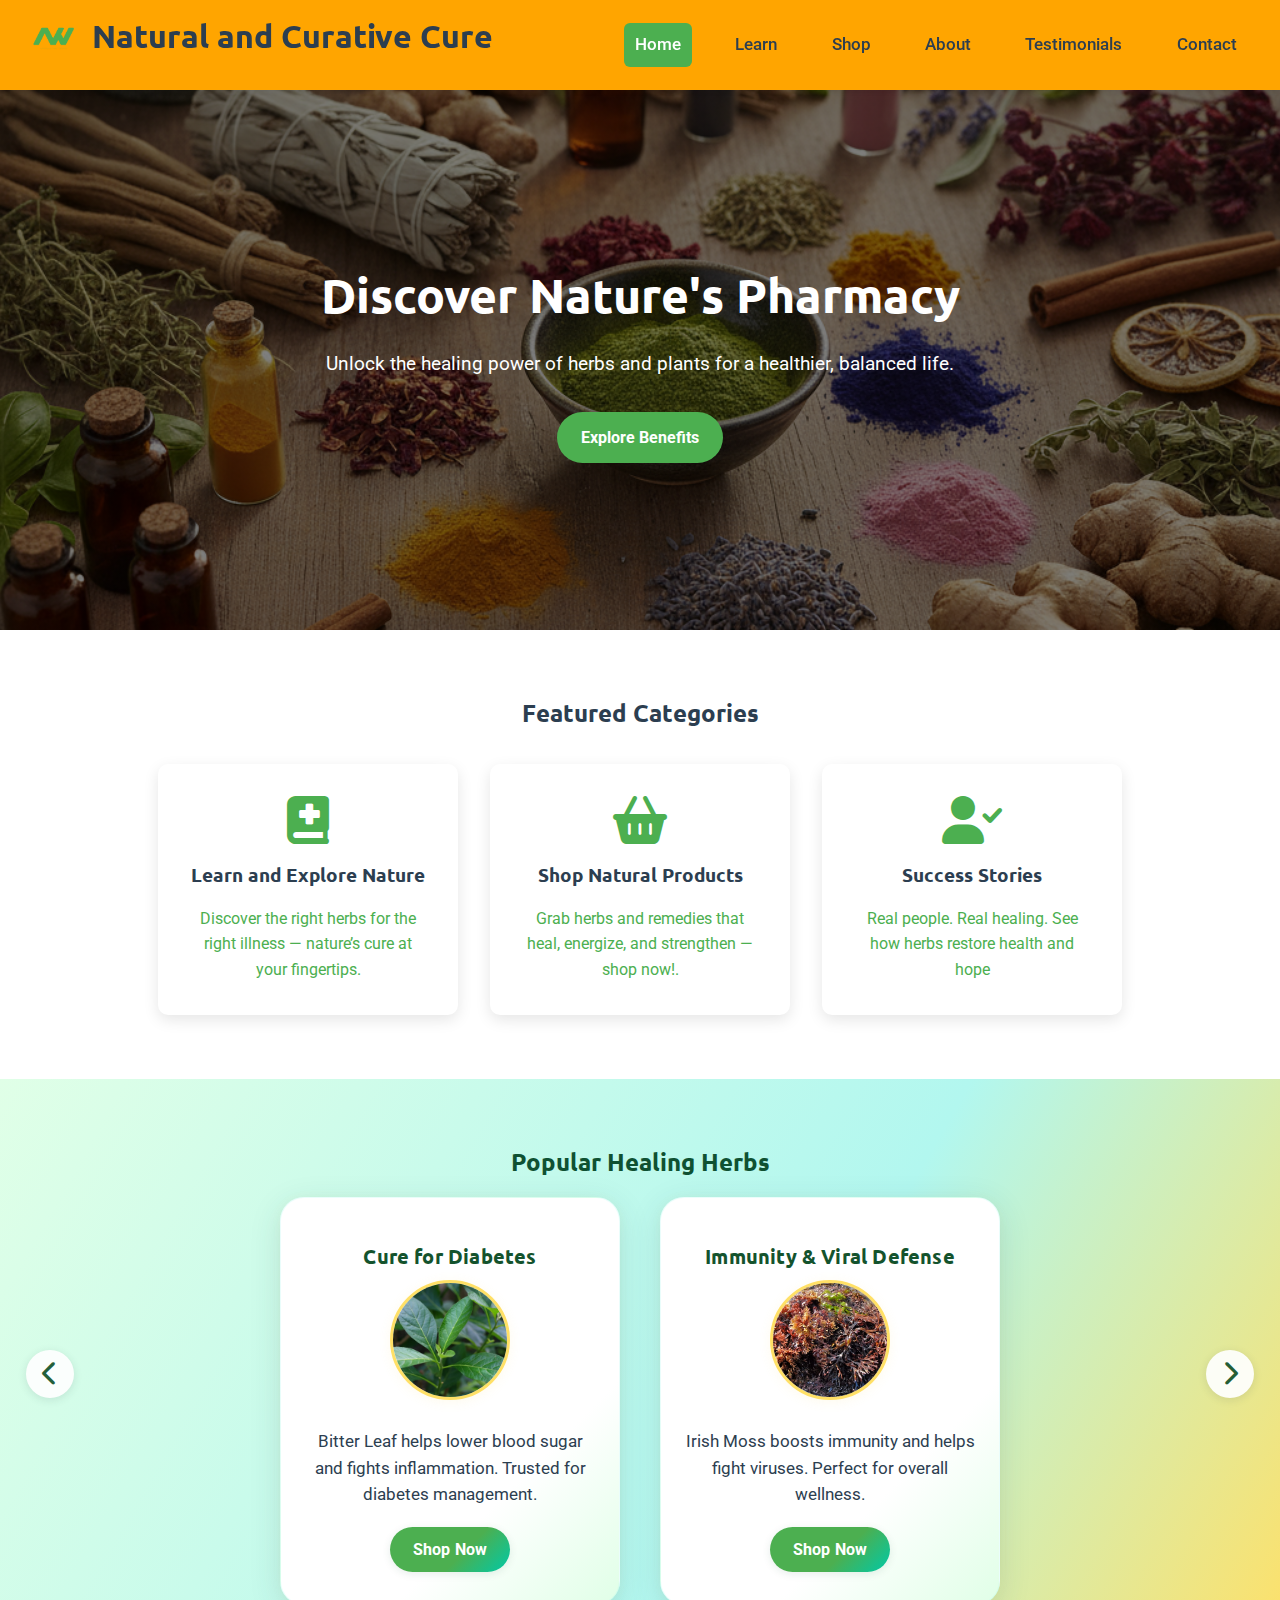
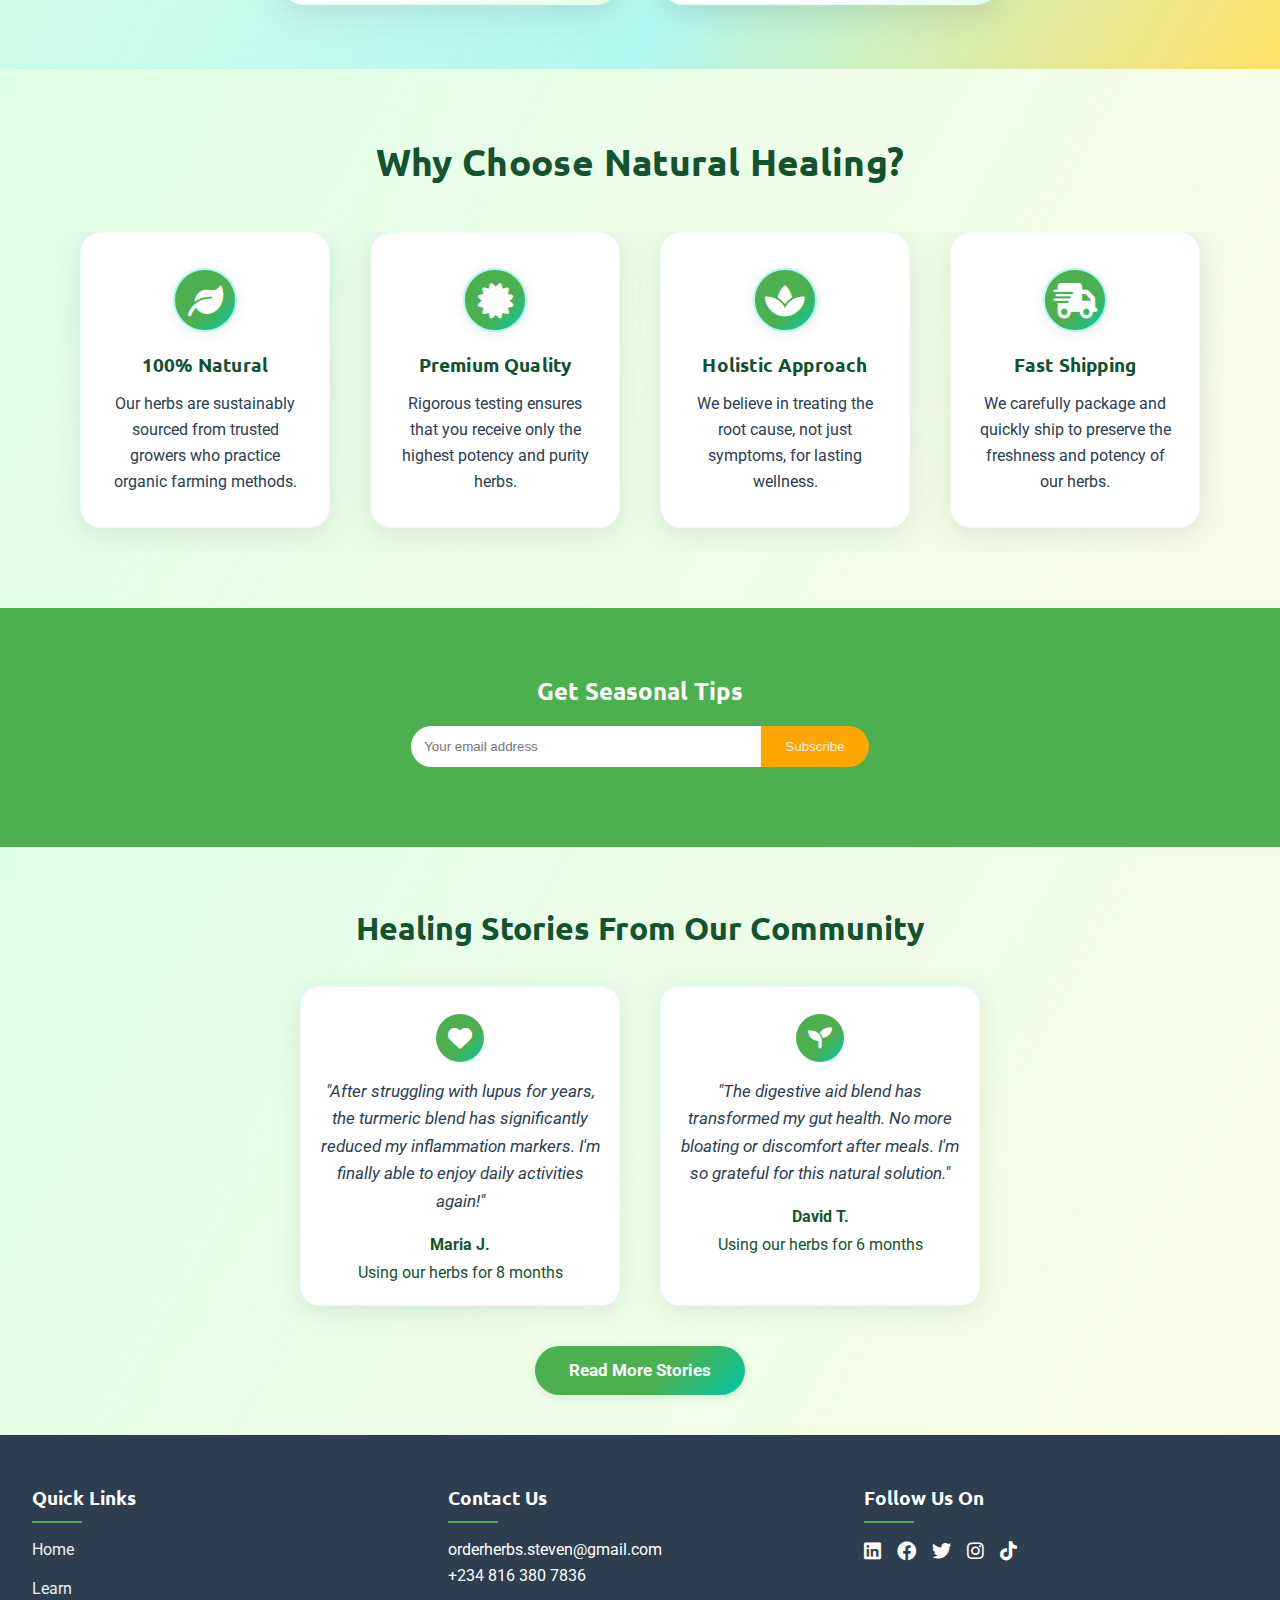
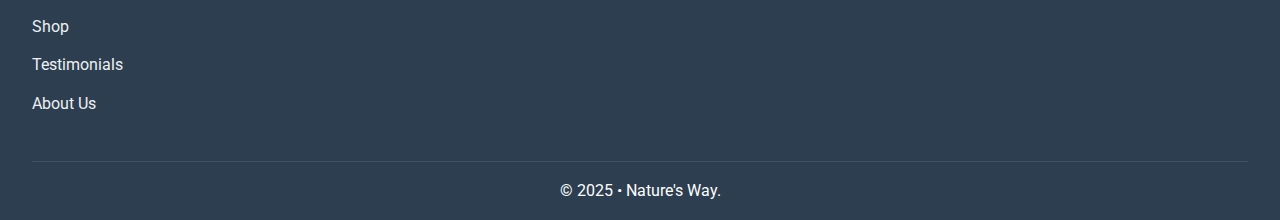
<file: index.html>
<!DOCTYPE html>
<html lang="en-NG">
<head>
    <meta charset="UTF-8">
    <meta name="viewport" content="width=device-width, initial-scale=1.0">
    <title>Nature's Way - Discover Natural Health</title>
    <meta name="description" content="Learn about the health benefits of natural fruits and vegetables">
    <link rel="stylesheet" href="https://cdnjs.cloudflare.com/ajax/libs/font-awesome/6.0.0/css/all.min.css">
    <link href="https://fonts.googleapis.com/css2?family=Roboto&family=Ubuntu&display=swap" rel="stylesheet">
    <link rel="stylesheet" href="styles/styles.css">
    <script src="scripts/main.js"></script>
    <script src="scripts/herbSlider.js"></script>
</head>
<body>
    <header>
        <div class="logo-container">
            <a href="index.html"><img src="images/webprojectlogo.png" alt="Nature's Way Logo" class="logo" loading="lazy"></a>
            <a href="index.html"><h1>Natural and Curative Cure</h1></a>
        </div>
        <nav>
            <button class="hamburger" aria-label="Open navigation" aria-expanded="false" aria-controls="navMenu">
                <span class="hamburger-bar"></span>
                <span class="hamburger-bar"></span>
                <span class="hamburger-bar"></span>
            </button>
            <ul class="nav-links" id="navMenu">
                <li><a href="index.html" class="active">Home</a></li>
                <li><a href="learn.html">Learn</a></li>
                <li><a href="shop.html">Shop</a></li>
                <li><a href="about.html">About</a></li>
                <li><a href="testimonial.html">Testimonials</a></li>
                <li><a href="contact.html">Contact</a></li>
            </ul>
        </nav>
    </header>

    <main>
        <section class="hero">
            <div class="hero-content">
                <h2 style="color: white;">Discover Nature's Pharmacy</h2>
                <p>Unlock the healing power of herbs and plants for a healthier, balanced life.</p>
                <a href="#featured" class="cta-button">Explore Benefits</a>
            </div>
        </section>

        <section id="featured" class="featured-section">
            <h2>Featured Categories</h2>
            <div class="category-cards">
                <a href="learn.html">
                    <div class="category-card">
                        <i class="fas fa-book-medical"></i>
                        <h3>Learn and Explore Nature</h3>
                         <p>Discover the right herbs for the right illness — nature’s cure at your fingertips.</p>
                    </div>
                </a>
                <a href="shop.html">
                    <div class="category-card">
                        <i class="fas fa-shopping-basket"></i> <!--fas fa-heartbeat-->
                        <h3>Shop Natural Products</h3>
                        <p>Grab herbs and remedies that heal, energize, and strengthen — shop now!.</p>
                    </div>
                </a>
               <a href="testimonial.html">
                    <div class="category-card">
                        <i class="fas fa-user-check"></i>
                        <h3>Success Stories</h3>
                        <p>Real people. Real healing. See how herbs restore health and hope</p>
                    </div>
               </a>
            </div>
        </section>
        <section class="herb-slider-section">
            <h2 style="color: #0f5132;">Popular Healing Herbs</h2>
            <button class="slider-btn prev-btn" id="prevHerb"><i class="fas fa-chevron-left"></i></button>
            <div class="herb-slider" id="herb-slider"></div>
            <button class="slider-btn next-btn" id="nextHerb"><i class="fas fa-chevron-right"></i></button>
        </section>

        <section class="why-choose-section">
            <h2>Why Choose Natural Healing?</h2>
            <div class="why-choose-cards">
                <div class="why-card">
                    <div class="why-icon"><i class="fas fa-leaf"></i></div>
                    <h3>100% Natural</h3>
                    <p>Our herbs are sustainably sourced from trusted growers who practice organic farming methods.</p>
                </div>
                <div class="why-card">
                    <div class="why-icon"><i class="fas fa-certificate"></i></div>
                    <h3>Premium Quality</h3>
                    <p>Rigorous testing ensures that you receive only the highest potency and purity herbs.</p>
                </div>
                <div class="why-card">
                    <div class="why-icon"><i class="fas fa-spa"></i></div>
                    <h3>Holistic Approach</h3>
                    <p>We believe in treating the root cause, not just symptoms, for lasting wellness.</p>
                </div>
                <div class="why-card">
                    <div class="why-icon"><i class="fas fa-shipping-fast"></i></div>
                    <h3>Fast Shipping</h3>
                    <p>We carefully package and quickly ship to preserve the freshness and potency of our herbs.</p>
                </div>
            </div>
        </section>
        <section class="newsletter">
            <h2 style="color: white;">Get Seasonal Tips</h2>
            <form id="newsletter-form" action="">
                <input type="email" placeholder="Your email address" required>
                <button type="submit">Subscribe</button>
            </form>
            <p id="subscription-message"></p>
        </section>
        <section class="testimonial-sneak">
            <h2>Healing Stories From Our Community</h2>
            <div class="testimonial-sneak-cards">
                <div class="testimonial-sneak-card">
                    <div class="testimonial-sneak-icon"><i class="fas fa-heart"></i></div>
                    <p class="testimonial-sneak-text">
                        "After struggling with lupus for years, the turmeric blend has significantly reduced my inflammation markers. I'm finally able to enjoy daily activities again!"
                    </p>
                    <div class="testimonial-sneak-meta">
                        <span class="testimonial-sneak-name">Maria J.</span>
                        <span class="testimonial-sneak-duration">Using our herbs for 8 months</span>
                    </div>
                </div>
                <div class="testimonial-sneak-card">
                    <div class="testimonial-sneak-icon"><i class="fas fa-seedling"></i></div>
                    <p class="testimonial-sneak-text">
                        "The digestive aid blend has transformed my gut health. No more bloating or discomfort after meals. I'm so grateful for this natural solution."
                    </p>
                    <div class="testimonial-sneak-meta">
                        <span class="testimonial-sneak-name">David T.</span>
                        <span class="testimonial-sneak-duration">Using our herbs for 6 months</span>
                    </div>
                </div>
            </div>
            <a href="testimonial.html" class="read-more-stories-btn">Read More Stories</a>
        </section>
    </main>
    
    
    <footer>
        <div class="footer-content">
            <div class="footer-section">
                <h3>Quick Links</h3>
                <ul>
                    <li><a href="index.html">Home</a></li>
                    <li><a href="learn.html">Learn</a></li>
                    <li><a href="shop.html">Shop</a></li>
                    <li><a href="testimonial.html">Testimonials</a></li>
                    <li><a href="about.html">About Us</a></li>
                </ul>
            </div>
            <div class="footer-section">
                <h3>Contact Us</h3>
                <p>orderherbs.steven@gmail.com</p>
                <p>+234 816 380 7836</p>
            </div>
            <div class="footer-section">
                <h3>Follow Us On</h3>
                <div class="social-icons">
                    <a target="_blank" href=""><i class="fab fa-linkedin"></i></a>
                    <a target="_blank" href="https://www.facebook.com/share/1FP3vS1ehM/?mibextid=wwXIfr"><i class="fab fa-facebook"></i></a>
                    <a target="_blank" href="#"><i class="fab fa-twitter"></i></a>
                    <a target="_blank" href="#"><i class="fab fa-instagram"></i></a>
                    <a target="_blank" href="https://www.tiktok.com/@steven2002home?_t=ZS-8yim5cOU2So&_r=1"><i class="fab fa-tiktok"></i></a>
                </div>
            </div>
        </div>
        <div class="footer-bottom">
            <p>&copy; 2025 • Nature's Way.</p>
        </div>
    </footer>
</body>
</html>
</file>
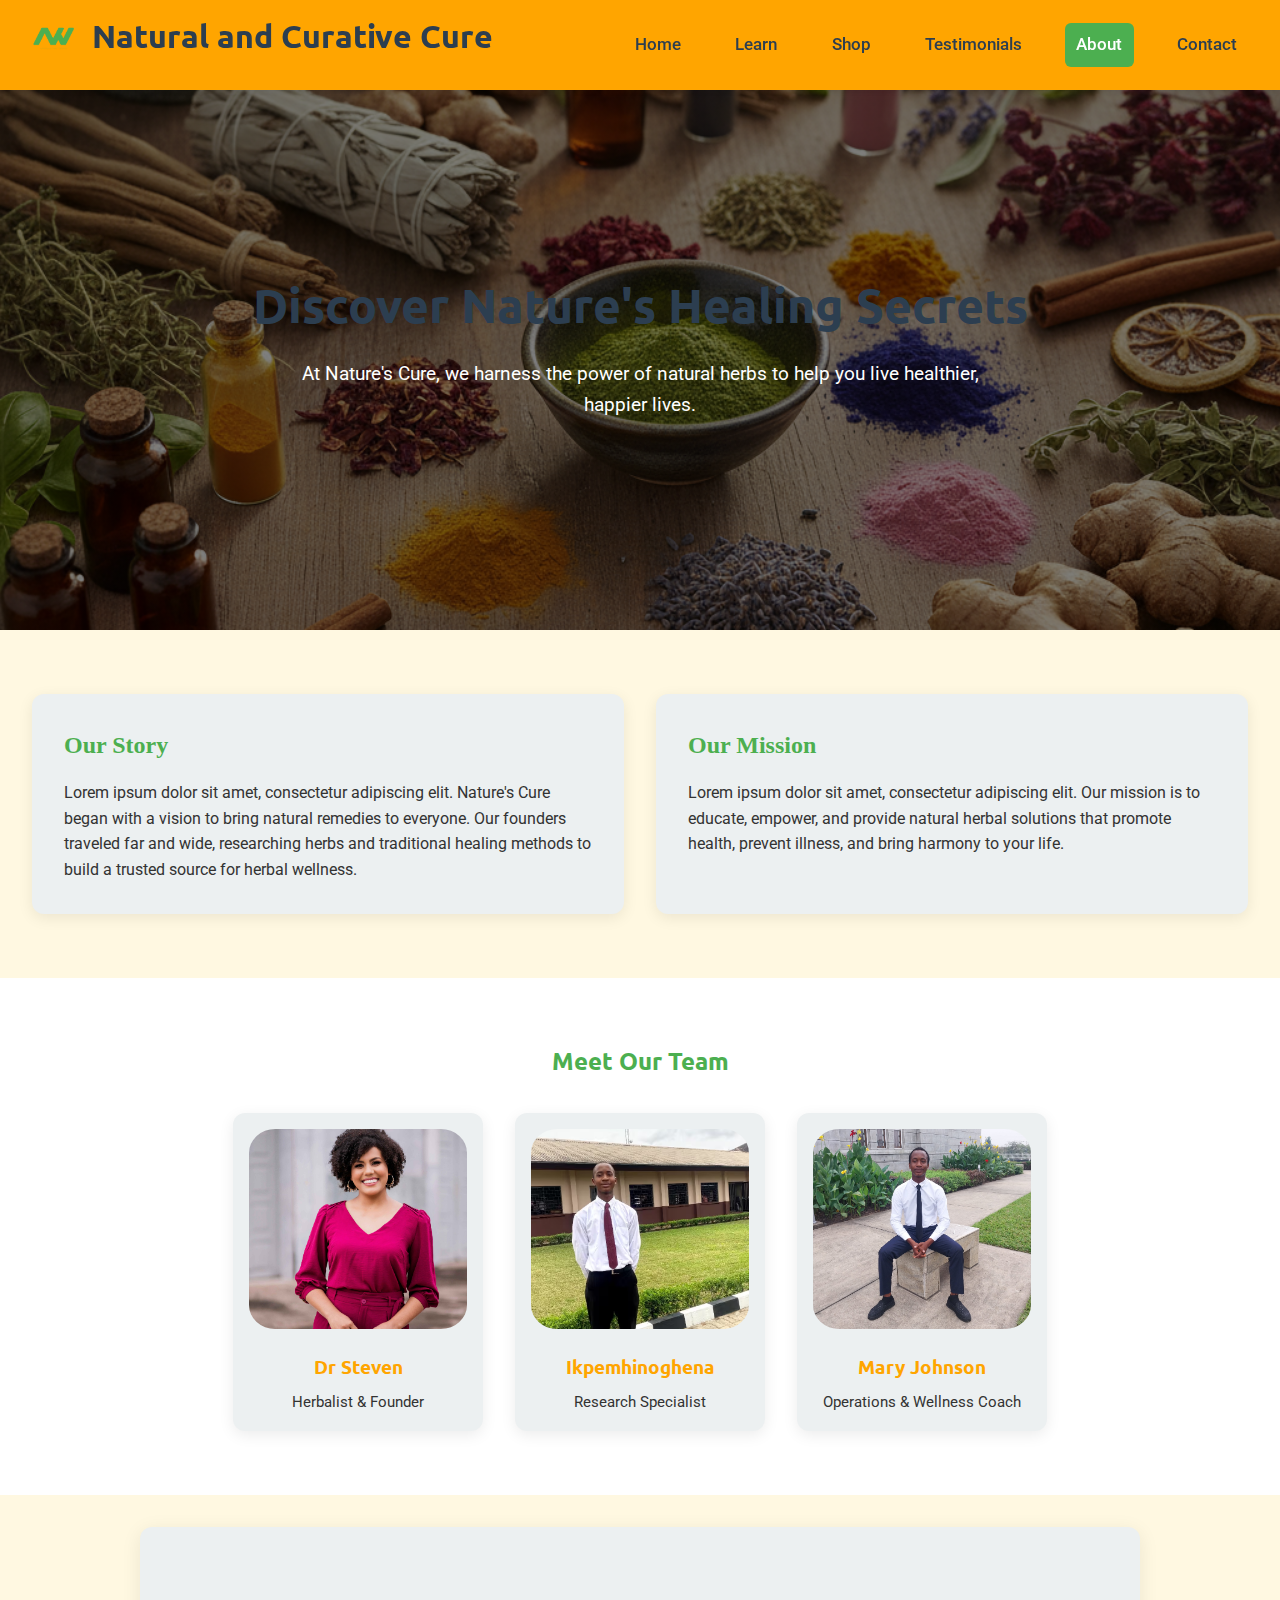
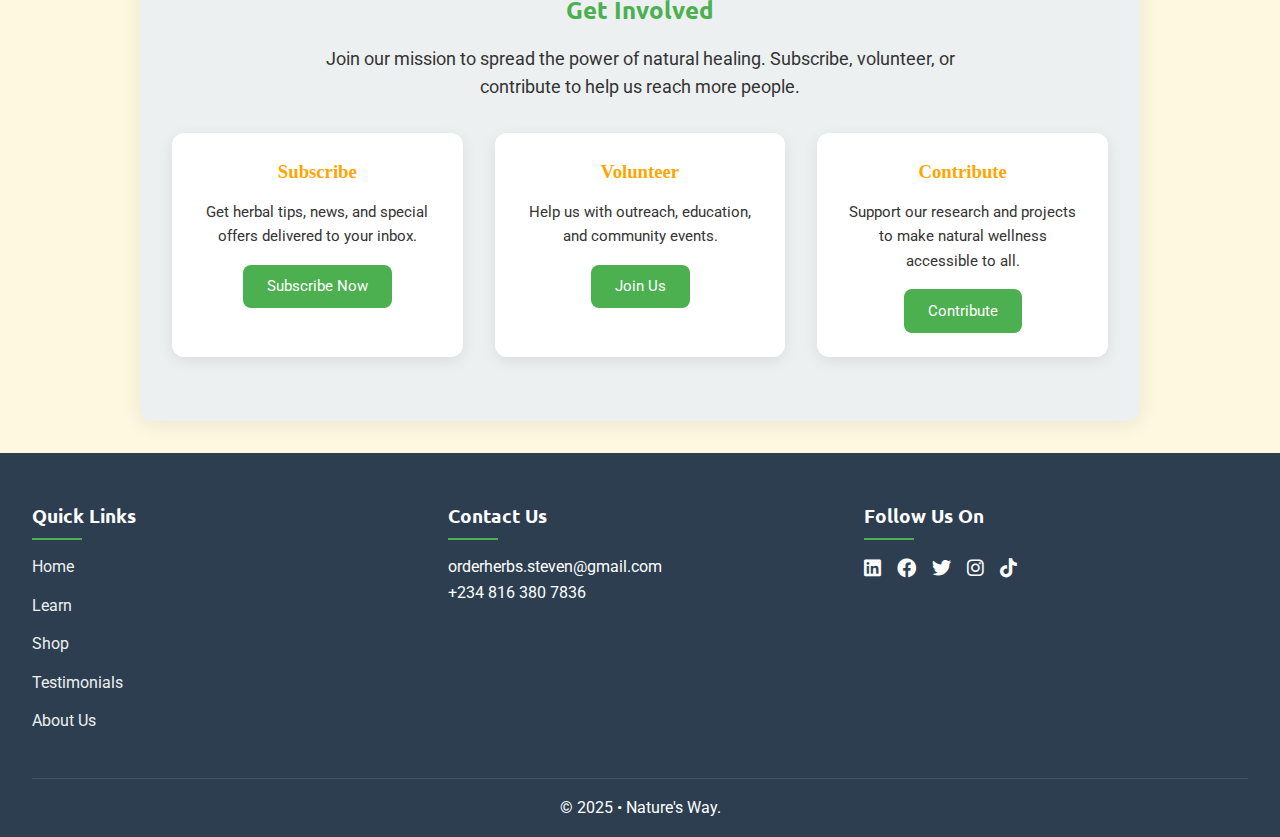
<file: about.html>
<!DOCTYPE html>
<html lang="en-NG">
<head>
    <meta charset="UTF-8">
    <meta name="viewport" content="width=device-width, initial-scale=1.0">
    <title>Nature's Way - Discover Natural Health</title>
    <meta name="description" content="Learn about the health benefits of natural fruits and vegetables">
    <link rel="stylesheet" href="https://cdnjs.cloudflare.com/ajax/libs/font-awesome/6.0.0/css/all.min.css">
    <link href="https://fonts.googleapis.com/css2?family=Roboto&family=Ubuntu&display=swap" rel="stylesheet">
    <link rel="stylesheet" href="styles/styles.css">
    <script src="scripts/main.js"></script>
</head>
<body style="background-color: #FFF8E1;">
    <header>
        <div class="logo-container">
            <a href="index.html"><img src="images/webprojectlogo.png" alt="Nature's Way Logo" class="logo" loading="lazy"></a>
            <a href="index.html"><h1>Natural and Curative Cure</h1></a>
        </div>
        <nav>
            <button class="hamburger" aria-label="Menu">
                <i class="fas fa-bars"></i>
            </button>
            <ul class="nav-links">
                <li><a href="index.html">Home</a></li>
                <li><a href="learn.html">Learn</a></li>
                <li><a href="shop.html">Shop</a></li>
                <li><a href="testimonial.html">Testimonials</a></li>
                <li><a href="about.html"  class="active">About</a></li>
                <li><a href="contact.html">Contact</a></li>

            </ul>
        </nav>
    </header>

    <main>
        <section class="hero">
            <div class="hero-content">
            <h2>Discover Nature's Healing Secrets</h2>
            <p>At Nature's Cure, we harness the power of natural herbs to help you live healthier, happier lives.</p>
            </div>
        </section>

        <!-- Our Story & Mission -->
        <section class="about-grid">
            <div class="story">
            <h2>Our Story</h2>
            <p>Lorem ipsum dolor sit amet, consectetur adipiscing elit. Nature's Cure began with a vision to bring natural remedies to everyone. Our founders traveled far and wide, researching herbs and traditional healing methods to build a trusted source for herbal wellness.</p>
            </div>
            <div class="mission">
            <h2>Our Mission</h2>
            <p>Lorem ipsum dolor sit amet, consectetur adipiscing elit. Our mission is to educate, empower, and provide natural herbal solutions that promote health, prevent illness, and bring harmony to your life.</p>
            </div>
        </section>

        <!-- Team Section -->
        <section class="team-section">
            <h2>Meet Our Team</h2>
            <div class="team-cards">
            <div class="team-card">
                <img src="images/team1-placeholder.jpg" alt="Team Member">
                <h3>Dr Steven</h3>
                <p>Herbalist & Founder</p>
            </div>
            <div class="team-card">
                <img src="images/team2-placeholder.avif" alt="Team Member">
                <h3>Ikpemhinoghena</h3>
                <p>Research Specialist</p>
            </div>
            <div class="team-card">
                <img src="images/team3-placeholder.jpg" alt="Team Member">
                <h3>Mary Johnson</h3>
                <p>Operations & Wellness Coach</p>
            </div>
            </div>
        </section>

        <!-- Get Involved / Call-to-Action -->
        <section class="get-involved">
            <h2>Get Involved</h2>
            <p>Join our mission to spread the power of natural healing. Subscribe, volunteer, or contribute to help us reach more people.</p>
            <div class="involve-options">
            <div class="involve-box">
                <h3>Subscribe</h3>
                <p>Get herbal tips, news, and special offers delivered to your inbox.</p>
                <button>Subscribe Now</button>
            </div>
            <div class="involve-box">
                <h3>Volunteer</h3>
                <p>Help us with outreach, education, and community events.</p>
                <button>Join Us</button>
            </div>
            <div class="involve-box">
                <h3>Contribute</h3>
                <p>Support our research and projects to make natural wellness accessible to all.</p>
                <button>Contribute</button>
            </div>
            </div>
        </section>


    </main>

    <footer>
        <div class="footer-content">
            <div class="footer-section">
                <h3>Quick Links</h3>
                <ul>
                    <li><a href="index.html">Home</a></li>
                    <li><a href="learn.html">Learn</a></li>
                    <li><a href="shop.html">Shop</a></li>
                    <li><a href="testimonial.html">Testimonials</a></li>
                    <li><a href="about.html">About Us</a></li>
                </ul>
            </div>
            <div class="footer-section">
                <h3>Contact Us</h3>
                <p>orderherbs.steven@gmail.com</p>
                <p>+234 816 380 7836</p>
            </div>
            <div class="footer-section">
                <h3>Follow Us On</h3>
                <div class="social-icons">
                    <a target="_blank" href=""><i class="fab fa-linkedin"></i></a>
                    <a target="_blank" href="https://www.facebook.com/share/1FP3vS1ehM/?mibextid=wwXIfr"><i class="fab fa-facebook"></i></a>
                    <a target="_blank" href="#"><i class="fab fa-twitter"></i></a>
                    <a target="_blank" href="#"><i class="fab fa-instagram"></i></a>
                    <a target="_blank" href="https://www.tiktok.com/@steven2002home?_t=ZS-8yim5cOU2So&_r=1"><i class="fab fa-tiktok"></i></a>
                </div>
            </div>
        </div>
        <div class="footer-bottom">
            <p>&copy; 2025 • Nature's Way.</p>
        </div>
    </footer>
</body>
</html>
</file>
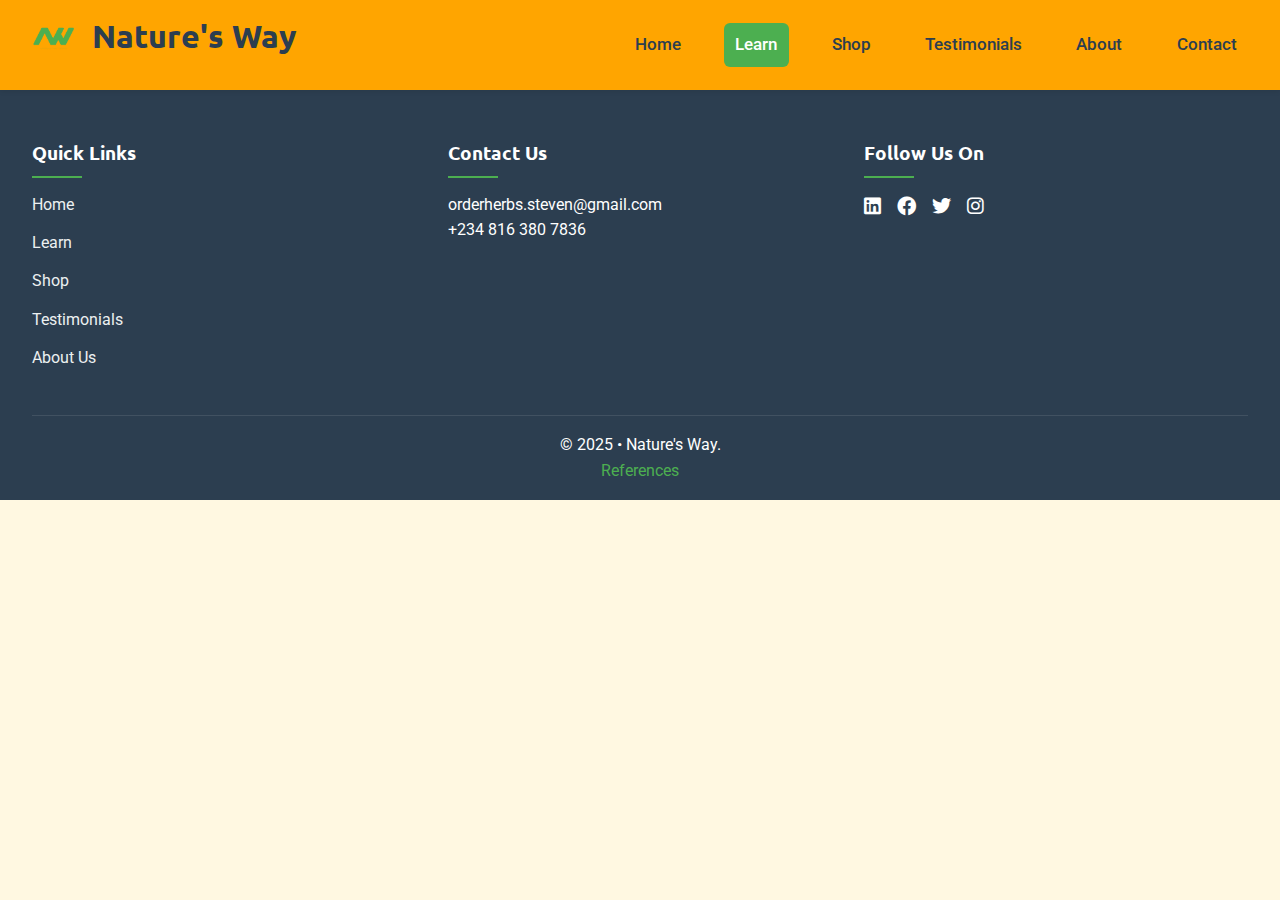
<file: testimonial.html>
<!DOCTYPE html>
<html lang="en-NG">
<head>
    <meta charset="UTF-8">
    <meta name="viewport" content="width=device-width, initial-scale=1.0">
    <title>Nature's Way - Discover Natural Health</title>
    <meta name="description" content="Learn about the health benefits of natural fruits and vegetables">
    <link rel="stylesheet" href="https://cdnjs.cloudflare.com/ajax/libs/font-awesome/6.0.0/css/all.min.css">
    <link href="https://fonts.googleapis.com/css2?family=Roboto&family=Ubuntu&display=swap" rel="stylesheet">
    <link rel="stylesheet" href="styles/styles.css">
    <script src="scripts/learn.js"></script>
</head>
<body style="background-color: #FFF8E1;">
    <header>
        <div class="logo-container">
            <a href="index.html"><img src="images/webprojectlogo.png" alt="Nature's Way Logo" class="logo" loading="lazy"></a>
            <a href="index.html"><h1>Nature's Way</h1></a>
        </div>
        <nav>
            <button class="hamburger" aria-label="Menu">
                <i class="fas fa-bars"></i>
            </button>
            <ul class="nav-links">
                <li><a href="index.html">Home</a></li>
                <li><a href="learn.html" class="active">Learn</a></li>
                <li><a href="shop.html">Shop</a></li>
                <li><a href="testimonial.html">Testimonials</a></li>
                <li><a href="about.html">About</a></li>
                <li><a href="contact.html">Contact</a></li>

            </ul>
        </nav>
    </header>

    <main>

    </main>

    <footer>
        <div class="footer-content">
            <div class="footer-section">
                <h3>Quick Links</h3>
                <ul>
                    <li><a href="index.html">Home</a></li>
                    <li><a href="learn.html">Learn</a></li>
                    <li><a href="shop.html">Shop</a></li>
                    <li><a href="testimonial.html">Testimonials</a></li>
                    <li><a href="about.html">About Us</a></li>
                </ul>
            </div>
            <div class="footer-section">
                <h3>Contact Us</h3>
                <p>orderherbs.steven@gmail.com</p>
                <p>+234 816 380 7836</p>
            </div>
            <div class="footer-section">
                <h3>Follow Us On</h3>
                <div class="social-icons">
                    <a href=""><i class="fab fa-linkedin"></i></a>
                    <a href="#"><i class="fab fa-facebook"></i></a>
                    <a href="#"><i class="fab fa-twitter"></i></a>
                    <a href="#"><i class="fab fa-instagram"></i></a>
                </div>
            </div>
        </div>
        <div class="footer-bottom">
            <p>&copy; 2025 • Nature's Way.</p>
            <p><a href="refrences.html">References</a></p>
        </div>
    </footer>
</body>
</html>
</file>
<file: styles/styles.css>
:root {
    --primary-color: #4CAF50;
    --secondary-color: #FFA500;
    --accent-color: #FF6B6B;
    --dark-color: #2C3E50;
    --light-color: #ECF0F1;
    --text-color: #333;
    --text-light: #777;
    --white: #fff;
    --font-head: "Ubuntu", "sans-serif";
    --font-body: 'Roboto', 'sans-serif';
    --font-kidif: 'Cormorant Garamond', serif;
}
    


* {
    margin: 0;
    padding: 0;
    box-sizing: border-box;
}

body {
    font-family: 'Roboto', sans-serif;
    line-height: 1.6;
    color: var(--text-color);
    /* background-color: #f9f9f9; */
}

/* learn */

/* Intro Section */
.learn-intro {
  text-align: center;
  padding: 50px 20px;
  background-color: var(--color-background);
}

.learn-intro h1 {
  font-family: var(--font-head);
  color: var(--color-primary);
  font-size: 2.5rem;
  margin-bottom: 15px;
}

.learn-intro p {
  font-family: var(--font-body);
  font-size: 1.1rem;
  max-width: 700px;
  margin: auto;
  color: var(--color-text);
}

/* Herbs Section */
.herbs-section {
  display: flex;
  flex-direction: column;
  gap: 30px;
  max-width: 1200px;
  margin: 40px auto;
  padding: 0 20px;
}

/* Herb Card */
.herb-card {
  display: flex;
  background: #fff;
  border-radius: 12px;
  overflow: hidden;
  box-shadow: 0 6px 25px rgba(0,0,0,0.08);
  transition: all 0.3s ease;
}

.herb-card:hover {
  transform: translateY(-5px);
  box-shadow: 0 12px 35px rgba(0,0,0,0.18);
}

/* Herb Image */
.herb-image {
  width: 40%;
  object-fit: cover;
}

/* Herb Info */
.herb-info {
  padding: 20px;
  flex: 1;
}

.herb-info h2 {
  font-family: var(--font-kidif);
  font-size: 1.8rem;
  color: var(--color-primary);
  margin-bottom: 10px;
}

.herb-info p {
  font-family: var(--font-body);
  font-size: 1rem;
  color: var(--color-text);
  margin-bottom: 15px;
}

/* Uses List */
.herb-uses {
  list-style: none;
  padding-left: 0;
  margin-bottom: 20px;
}

.herb-uses li {
  font-family: var(--font-body);
  font-size: 0.95rem;
  color: var(--color-accent);
  margin-bottom: 5px;
  position: relative;
  padding-left: 18px;
}

.herb-uses li::before {
  content: "✔";
  position: absolute;
  left: 0;
  color: var(--color-primary);
  font-size: 0.9rem;
}

/* Buttons */
.herb-buttons {
  display: flex;
  gap: 15px;
}

.btn-learn, .btn-cart {
  padding: 10px 15px;
  border-radius: 6px;
  font-family: var(--font-body);
  font-size: 0.95rem;
  text-decoration: none;
  cursor: pointer;
  transition: all 0.3s ease;
}

/* Learn More button */
.btn-learn {
  background: var(--primary-color);
  color: #fff;
}

.btn-learn:hover {
  background: #75594f;
}

/* Add to Cart button */
.btn-cart {
  background: var(--secondary-color);
  color: var(--light-color);
  border: none;
}

.btn-cart:hover {
  background: #e69500;
}

    /* the kini caution */

/* --- Only for caution badge --- */
.herb-card {
  position: relative; /* enables absolute positioning for badge */
}

.herb-info {
  position: relative;
  padding-bottom: 64px; /* gives room so badge doesn't overlap text/buttons */
}

.herb-caution {
  position: absolute;
  right: 12px;
  bottom: 12px;
  background: #fff3cd;      /* soft warning */
  color: #856404;
  padding: 6px 10px;
  border-radius: 6px;
  font-size: 12px;
  line-height: 1.2;
  max-width: 70%;
  box-shadow: 0 1px 4px rgba(0,0,0,0.08);
  display: inline-flex;
  align-items: center;
  gap: 6px;
  pointer-events: none;      /* badge doesn’t block clicks */
}

.herb-caution small { 
  display: inline-block; 
}
                    /* the kini caution */

/* Responsive */
@media (max-width: 768px) {
  .herb-card {
    flex-direction: column;
  }

  .herb-image {
    width: 100%;
    height: 250px;
  }
}

.explore-more-container {
  text-align: center;
  margin: 30px 0;
}

#exploreMoreBtn {
  background: var(--color-primary);
  color: white;
  border: none;
  padding: 12px 25px;
  border-radius: 8px;
  font-size: 1rem;
  cursor: pointer;
  transition: background 0.3s ease, transform 0.2s ease;
}

#exploreMoreBtn i {
  margin-left: 8px;
}

#exploreMoreBtn:hover {
  background: #43a047; /* slightly darker green */
  transform: translateY(-2px);
}

/*  */

.learn-contact-cta {
  text-align: center;
  margin: 40px 0;
}

.learn-contact-cta p {
  font-family: var(--font-body);
  font-size: 1.2rem;
  margin-bottom: 15px;
  color: var(--color-text);
}

.whatsapp-btn {
  display: inline-flex;
  flex-direction: column;
  align-items: center;
  background: var(--primary-color);
  color: black;
  padding: 12px 20px;
  border-radius: 12px;
  text-decoration: none;
  font-family: var(--font-body);
  font-weight: 600;
  transition: background 0.3s ease, transform 0.2s ease;
}


.whatsapp-btn i {
  font-size: 2rem;
  margin-bottom: 5px;
}

.whatsapp-btn:hover {
  background: var(--secondary-color);  /*43a047*/
  transform: translateY(-2px);
  color: white;

}

/*  */





/* learn end */


/* Contact page */

.contact-header {
  text-align: center;
  padding: 2rem 1rem;
  /* background-color: var(--color-background); */
}

.contact-header h1 {
  font-family: var(--font-kidif);
  color: var(--primary-color);
  font-size: 2.5rem;
}

.contact-header p {
  max-width: 600px;
  margin: auto;
  font-family: var(--font-body);
  font-size: 1.1rem;
  color: var(--text-color);
}

.contact-info {
  display: flex;
  flex-wrap: wrap;
  justify-content: center;
  gap: 1.5rem;
  margin: 2rem 1rem;
}

.contact-card {
  background: white;
  padding: 1.5rem;
  border-radius: 12px;
  text-align: center;
  flex: 1 1 250px;
  max-width: 300px;
  box-shadow: 0 4px 20px rgba(0,0,0,0.05);
  transition: all 0.3s ease;
}

.contact-card:hover {
  transform: translateY(-5px);
  box-shadow: 0 8px 25px rgba(0,0,0,0.15);
}

.contact-card i {
  font-size: 2rem;
  color: var(--color-primary);
  margin-bottom: 0.5rem;
}

.contact-card a {
  color: var(--color-text);
  text-decoration: none;
}

.contact-form-section {
  /* background: var(--color-background); */
  padding: 2rem 1rem;
}

.contact-form {
  background: white;
  max-width: 600px;
  margin: auto;
  padding: 2rem;
  border-radius: 12px;
  box-shadow: 0 4px 20px rgba(0,0,0,0.05);
}

.contact-form h2 {
  font-family: var(--font-head);
  color: var(--primary-color);
  margin-bottom: 1rem;
  text-align: center;
}

.contact-form input,
.contact-form textarea {
  width: 100%;
  padding: 0.8rem;
  margin-bottom: 1rem;
  border: 1px solid #ddd;
  border-radius: 8px;
  font-family: var(--font-body);
}

.contact-form textarea {
  resize: vertical;
  min-height: 120px;
}

.contact-form button {
  background: var(--primary-color);
  color: white;
  padding: 0.8rem 1.5rem;
  border: none;
  border-radius: 8px;
  cursor: pointer;
  font-size: 1rem;
  font-family: var(--font-body);
  transition: background 0.3s;
}

.contact-form button:hover {
  background: #43a047;
}

/* Responsive */
@media (max-width: 768px) {
  .contact-info {
    flex-direction: column;
    align-items: center;
  }
}

/* contact end */


/* about */

/* ABOUT PAGE CSS */

/* Hero Section */
.hero {
    background: linear-gradient(rgba(0,0,0,0.5), rgba(0,0,0,0.5)), url('hero.png');
    background-size: cover;
    background-position: center;
    height: 60vh;
    display: flex;
    align-items: center;
    justify-content: center;
    text-align: center;
    color: var(--white);
    padding: 0 2rem;
}

.hero-content h2 {
    font-family: var(--font-head);
    font-size: 3rem;
    margin-bottom: 1rem;
}

.hero-content p {
    font-family: var(--font-body);
    font-size: 1.2rem;
    max-width: 700px;
    margin: auto;
}

/* About Grid - Story & Mission */
.about-grid {
    display: flex;
    flex-wrap: wrap;
    justify-content: space-between;
    gap: 2rem;
    padding: 4rem 2rem;
}

.about-grid .story,
.about-grid .mission {
    flex: 1 1 45%;
    background-color: var(--light-color);
    padding: 2rem;
    border-radius: 12px;
    box-shadow: 0 4px 15px rgba(0,0,0,0.08);
    transition: transform 0.3s, box-shadow 0.3s;
}

.about-grid .story:hover,
.about-grid .mission:hover {
    transform: translateY(-5px);
    box-shadow: 0 10px 25px rgba(0,0,0,0.15);
}

.about-grid h2 {
    font-family: var(--font-kidif);
    color: var(--primary-color);
    margin-bottom: 1rem;
}

.about-grid p {
    font-family: var(--font-body);
    font-size: 1rem;
    color: var(--text-color);
}

/* Team Section */
.team-section {
    text-align: center;
    padding: 4rem 2rem;
    background-color: var(--white);
}

.team-section h2 {
    font-family: var(--font-head);
    color: var(--primary-color);
    margin-bottom: 2rem;
}

.team-cards {
    display: flex;
    justify-content: center;
    gap: 2rem;
    flex-wrap: wrap;
}

.team-card {
    width: 250px;
    background-color: var(--light-color);
    border-radius: 12px;
    padding: 1rem;
    box-shadow: 0 4px 15px rgba(0,0,0,0.08);
    transition: transform 0.3s, box-shadow 0.3s;
}

.team-card:hover {
    transform: translateY(-5px);
    box-shadow: 0 12px 25px rgba(0,0,0,0.15);
}

.team-card img {
    width: 100%;
    border-radius: 12%;
    object-fit: cover;
    height: 200px;
    margin-bottom: 1rem;
}

.team-card h3 {
    font-family: var(--font-head);
    color: var(--secondary-color);
    margin-bottom: 0.5rem;
}

.team-card p {
    font-family: var(--font-body);
    color: var(--text-color);
    font-size: 0.95rem;
}

/* Get Involved Section */
.get-involved {
    padding: 4rem 2rem;
    background-color: var(--light-color);
    text-align: center;
    border-radius: 12px;
    max-width: 1000px;
    margin: 2rem auto;
    box-shadow: 0 4px 20px rgba(0,0,0,0.08);
}

.get-involved h2 {
    font-family: var(--font-head);
    color: var(--primary-color);
    margin-bottom: 1rem;
}

.get-involved p {
    font-family: var(--font-body);
    color: var(--text-color);
    font-size: 1.1rem;
    max-width: 700px;
    margin: auto;
}

.involve-options {
    display: flex;
    justify-content: center;
    gap: 2rem;
    flex-wrap: wrap;
    margin-top: 2rem;
}

.involve-box {
    flex: 1 1 250px;
    background-color: var(--white);
    padding: 1.5rem;
    border-radius: 12px;
    box-shadow: 0 4px 15px rgba(0,0,0,0.08);
    transition: transform 0.3s, box-shadow 0.3s;
}

.involve-box:hover {
    transform: translateY(-5px);
    box-shadow: 0 10px 25px rgba(0,0,0,0.15);
}

.involve-box h3 {
    font-family: var(--font-kidif);
    color: var(--secondary-color);
    margin-bottom: 0.8rem;
}

.involve-box p {
    font-family: var(--font-body);
    color: var(--text-color);
    font-size: 0.95rem;
    margin-bottom: 1rem;
}

.involve-box button {
    padding: 0.8rem 1.5rem;
    font-family: var(--font-body);
    font-size: 0.95rem;
    border: none;
    border-radius: 8px;
    background-color: var(--primary-color);
    color: var(--white);
    cursor: pointer;
    transition: background 0.3s, transform 0.2s;
}

.involve-box button:hover {
    background-color: var(--secondary-color);
    transform: translateY(-2px);
}

/* Responsive */
@media (max-width: 768px) {
    .about-grid {
        flex-direction: column;
    }

    .involve-options {
        flex-direction: column;
        align-items: center;
    }

    .team-cards {
        flex-direction: column;
        align-items: center;
    }
}

/* Style for new WhatsApp button */

/* Get Now! (WhatsApp) button */
.get-now {
  display: inline-block;
  background: #25D366;
  color: #ffffff;
  padding: 10px 16px;
  border-radius: 8px;
  font-weight: 700;
  text-decoration: none;
  box-shadow: 0 6px 18px rgba(37, 211, 102, 0.18);
  transition: transform 0.12s ease, box-shadow 0.12s ease;
}

.get-now:hover {
  transform: translateY(-2px);
  box-shadow: 0 10px 24px rgba(37, 211, 102, 0.22);
}
.get-now-btn {
  display: block;
  width: 80%;            /* make button longer */
  margin: 12px auto;      /* centers the button */
  padding: 12px 0;
  background: #28a745;    /* green button */
  color: white;
  text-align: center;
  font-size: 1rem;
  font-weight: 600;
  border-radius: 8px;
  text-decoration: none;
  transition: background 0.3s ease;
}

.get-now-btn:hover {
  background: #218838;
}

/* Get Now! button - longer and centered inside the card */
.get-now {
  display: block;
  width: 56%;               /* wider button */
  max-width: 420px;         /* prevents huge buttons on very wide cards */
  margin: 14px auto 0;      /* centers and adds top spacing */
  padding: 12px 18px;
  background: #25D366;      /* WhatsApp green */
  color: #ffffff;
  text-align: center;
  font-weight: 700;
  border-radius: 10px;
  text-decoration: none;
  box-shadow: 0 8px 20px rgba(37, 211, 102, 0.18);
  transition: transform 0.12s ease, box-shadow 0.12s ease;
  font-size: 1.02rem;
}

.get-now:hover {
  transform: translateY(-3px);
  box-shadow: 0 12px 28px rgba(37, 211, 102, 0.24);
}

/* optional — paste in your stylesheet */
.highlight-herb {
  box-shadow: 0 8px 28px rgba(37, 211, 102, 0.18);
  border: 2px solid #25D366;
  transition: box-shadow 0.2s, border 0.2s;
}


.response-text {
  font-weight: bold;
  text-align: center;
  margin-top: 8px;
  font-size: 0.9rem;
  color: #333;
}

/* --- I'm Interested button (placed inside .herb-buttons) --- */
.btn-interested {
  display: block;                /* stays on its own line, centered */
  /* margin: 12px auto 0;          top spacing, centered horizontally */
  margin: 12px 0 0 0; /* top, right, bottom, left — button aligned to left */
  width: 160px;                 /* pill width */
  height: 48px;                 /* pill height */
  line-height: 48px;            /* vertical centering for single-line text */
  border-radius: 999px;         /* pill / circular edges */
  text-align: center;
  text-decoration: none;
  color: var(--btn-text-color);
  background-color: var(--primary-color);
  font-weight: 600;
  font-size: 0.98rem;
  box-shadow: 0 6px 18px rgba(0,0,0,0.08);
  transition: background-color 280ms ease, transform 180ms ease, box-shadow 180ms ease;
  -webkit-tap-highlight-color: transparent;
  border: none;
  cursor: pointer;
  padding: 0 18px;
  outline: none;
}

/* hover/focus: transition to secondary color and subtle scale */
.btn-interested:hover,
.btn-interested:focus {
  background-color: var(--secondary-color);
  transform: translateY(-3px) scale(1.02);
  box-shadow: 0 12px 28px rgba(0,0,0,0.12);
  text-decoration: none;
  color: var(--btn-text-color);
}

/* active state (press) */
.btn-interested:active {
  transform: translateY(-1px) scale(0.995);
  box-shadow: 0 8px 20px rgba(0,0,0,0.10);
}

/* optional: smaller screens */
@media (max-width: 480px) {
  .btn-interested {
    width: 140px;
    height: 44px;
    line-height: 44px;
    font-size: 0.92rem;
  }
}


/* .get-now {
  display: inline-block;
  padding: 10px 18px;
  margin-top: 10px;
  background: #25D366; WhatsApp green
  color: #fff;
  font-weight: bold;
  border-radius: 8px;
  text-decoration: none;
  transition: background 0.3s ease;
}

.get-now:hover {
  background: #1ebd5a;
} */


/* Testimonial */

/* Testimonial Header */
.testimonial-header {
    text-align: center;
    padding: 4rem 2rem;
}

.testimonial-header h1 {
    font-family: "Ubuntu", sans-serif;
    font-size: 2.5rem;
    margin-bottom: 1rem;
    color: #4CAF50; /* primary color */
}

.testimonial-header p {
    font-size: 1.1rem;
    color: #2C3E50; /* dark text color */
}

/* Testimonial Grid */
.testimonial-grid {
    display: grid;
    grid-template-columns: repeat(auto-fit, minmax(280px, 1fr));
    gap: 2rem;
    padding: 2rem;
    max-width: 1200px;
    margin: auto;
}

/* Testimonial Card */
.testimonial-card {
    background: #fff;
    padding: 2rem;
    border-radius: 12px;
    box-shadow: 0 4px 15px rgba(0,0,0,0.08);
    text-align: center;
    transition: transform 0.3s, box-shadow 0.3s;
}

.testimonial-card:hover {
    transform: translateY(-5px);
    box-shadow: 0 10px 25px rgba(0,0,0,0.15);
}

.testimonial-card img {
    width: 80px;
    height: 80px;
    border-radius: 50%;
    object-fit: cover;
    margin-bottom: 1rem;
}

.testimonial-card h3 {
    color: #4CAF50;
    margin-bottom: 0.5rem;
    font-family: "Ubuntu", sans-serif;
}

.testimonial-card p {
    font-size: 0.95rem;
    color: #333;
    line-height: 1.5;
}

/* Testimonial Sneak Peek */
.testimonial-sneak {
    background: linear-gradient(120deg, #e0ffe7 0%, #f9fbe7 100%);
    padding: 3.5rem 0 2.5rem 0;
    text-align: center;
}

.testimonial-sneak h2 {
    color: #14532d;
    font-size: 2rem;
    margin-bottom: 2rem;
    font-family: 'Ubuntu', 'Roboto', sans-serif;
}

.testimonial-sneak-cards {
    display: flex;
    justify-content: center;
    gap: 2.5rem;
    flex-wrap: wrap;
    margin-bottom: 2rem;
}

.testimonial-sneak-card {
    background: #fff;
    border-radius: 1.2rem;
    box-shadow: 0 4px 24px rgba(44, 62, 80, 0.10);
    padding: 1.7rem 1.2rem 1.2rem 1.2rem;
    width: 320px;
    max-width: 95vw;
    display: flex;
    flex-direction: column;
    align-items: center;
    border: 1.5px solid #b2f7ef44;
    position: relative;
}

.testimonial-sneak-icon {
    background: linear-gradient(135deg, #4CAF50 60%, #00c9a7 100%);
    color: #fff;
    border-radius: 50%;
    width: 48px;
    height: 48px;
    display: flex;
    align-items: center;
    justify-content: center;
    font-size: 1.5rem;
    margin-bottom: 1rem;
}

.testimonial-sneak-text {
    font-size: 1.07rem;
    color: #2c3e50;
    font-style: italic;
    margin-bottom: 1.1rem;
}

.testimonial-sneak-meta {
    font-size: 0.97rem;
    color: #14532d;
    display: flex;
    flex-direction: column;
    align-items: center;
    gap: 0.2rem;
}

.testimonial-sneak-name {
    font-weight: bold;
}

.read-more-stories-btn {
    display: inline-block;
    margin-top: 0.5rem;
    background: linear-gradient(135deg, #4CAF50 60%, #00c9a7 100%);
    color: #fff;
    padding: 0.7rem 2.1rem;
    border-radius: 2rem;
    text-decoration: none;
    font-weight: bold;
    font-size: 1.07rem;
    box-shadow: 0 2px 8px rgba(15,81,50,0.10);
    transition: background 0.2s, color 0.2s;
}
.read-more-stories-btn:hover {
    background: linear-gradient(135deg, #00c9a7 60%, #4CAF50 100%);
    color: #fff;
}

/* Responsive tweaks */
@media (max-width: 768px){
    .testimonial-grid {
        grid-template-columns: 1fr;
        padding: 1rem;
    }
}

/* Testimonial ends */

h1, h2, h3, h4 {
    font-family: 'Ubuntu', sans-serif;
    margin-bottom: 1rem;
    color: var(--dark-color);
}

a {
    text-decoration: none;
    color: var(--primary-color);
}


/* Modern Responsive Navigation */
header {
  background-color: var(--secondary-color);
  box-shadow: 0 2px 5px rgba(0,0,0,0.07);
  position: sticky;
  top: 0;
  z-index: 100;
  padding: 0.7rem 2rem;
  display: flex;
  justify-content: space-between;
  align-items: center;
}

.logo-container {
  display: flex;
  align-items: center;
  gap: 1rem;
}

.logo {
  height: 44px;
  width: auto;
}

nav {
  position: relative;
  display: flex;
  align-items: center;
}

.nav-links {
  display: flex;
  list-style: none;
  gap: 2rem;
  margin: 0;
  padding: 0;
}

.nav-links li {
  display: block;
}

.nav-links a {
  color: var(--dark-color);
  font-weight: 500;
  font-size: 1.08rem;
  padding: 0.5rem 0.7rem;
  border-radius: 6px;
  transition: background 0.18s, color 0.18s;
  display: block;
}

.nav-links a:hover, .nav-links a.active {
  background: var(--primary-color);
  color: #fff;
}

.hamburger {
  display: none;
  flex-direction: column;
  justify-content: center;
  align-items: center;
  width: 44px;
  height: 44px;
  background: none;
  border: none;
  cursor: pointer;
  padding: 0;
  margin-left: 1rem;
  z-index: 1200;
}

.hamburger-bar {
  width: 28px;
  height: 3px;
  background: var(--dark-color);
  margin: 4px 0;
  border-radius: 2px;
  transition: all 0.3s;
  display: block;
}

/* Hamburger open animation */
.hamburger.open .hamburger-bar:nth-child(1) {
  transform: translateY(7px) rotate(45deg);
}
.hamburger.open .hamburger-bar:nth-child(2) {
  opacity: 0;
}
.hamburger.open .hamburger-bar:nth-child(3) {
  transform: translateY(-7px) rotate(-45deg);
}

/* Responsive styles */
@media (max-width: 900px) {
  header {
    flex-direction: column;
    align-items: flex-start;
    padding: 0.7rem 1rem;
  }
  .nav-links {
    position: absolute;
    top: 100%;
    left: 0;
    width: 100vw;
    background: var(--secondary-color);
    flex-direction: column;
    align-items: flex-start;
    gap: 0;
    padding: 1.2rem 2rem 1.2rem 2rem;
    display: none;
    box-shadow: 0 4px 18px rgba(44,62,80,0.08);
    z-index: 999;
  }
  .nav-links.open {
    display: flex;
  }
  .nav-links li {
    width: 100%;
    margin: 0.5rem 0;
  }
  .nav-links a {
    width: 100%;
    font-size: 1.13rem;
    padding: 0.9rem 0.5rem;
    border-radius: 8px;
  }
  .hamburger {
    display: flex;
  }
}
@media (max-width: 600px) {
  .logo-container h1 {
    font-size: 1.1rem;
  }
  .logo {
    height: 36px;
  }
}

/* Hero Section */
.hero {
    background: linear-gradient(rgba(0,0,0,0.5), rgba(0,0,0,0.5)), url(../images/hero.png);
    background-size: cover;
    background-position: center;
    height: 60vh;
    display: flex;
    align-items: center;
    justify-content: center;
    text-align: center;
    color: var(--white);
    padding: 0 2rem;
}

.hero-content h2 {
    font-size: 3rem;
    margin-bottom: 1rem;
}

.hero-content p {
    font-size: 1.2rem;
    margin-bottom: 2rem;
}

.cta-button {
    display: inline-block;
    background-color: var(--primary-color);
    color: var(--white);
    padding: 0.8rem 1.5rem;
    border-radius: 50px;
    font-weight: bold;
    transition: background-color 0.3s, transform 0.3s;
}

.cta-button:hover {
    background-color: var(--secondary-color);
    transform: translateY(-3px);
}

.featured-section {
    padding: 4rem 2rem;
    text-align: center;
}

.category-cards {
    display: flex;
    justify-content: center;
    flex-wrap: wrap;
    gap: 2rem;
    margin-top: 2rem;
}

.category-card {
    background: var(--white);
    border-radius: 10px;
    padding: 2rem;
    width: 300px;
    box-shadow: 0 5px 15px rgba(0,0,0,0.1);
    transition: transform 0.3s, box-shadow 0.3s;
}

.category-card:hover {
    transform: translateY(-10px);
    box-shadow: 0 15px 30px rgba(0,0,0,0.2);
}

.category-card i {
    font-size: 3rem;
    color: var(--primary-color);
    margin-bottom: 1rem;
}


/* .prev {
    left: 10px;
}

.next {
    right: 10px;
} */

.fruit-card {
    min-width: 250px;
    background: var(--white);
    border-radius: 10px;
    overflow: hidden;
    box-shadow: 0 5px 15px rgba(0,0,0,0.1);
}

.fruit-card img {
    width: 100%;
    height: 200px;
    object-fit: cover;
}

.fruit-card-content {
    padding: 1rem;
}

.fruit-card h3 {
    color: var(--primary-color);
    margin-bottom: 0.5rem;
}

.fruit-card p {
    color: var(--text-light);
    font-size: 0.9rem;
    margin-bottom: 1rem;
}

.newsletter {
    padding: 4rem 2rem;
    text-align: center;
    background-color: var(--primary-color);
    color: var(--white);
}

#newsletter-form {
    display: flex;
    justify-content: center;
    max-width: 500px;
    margin: 1rem auto;
}

#newsletter-form input {
    padding: 0.8rem;
    border: none;
    border-radius: 50px 0 0 50px;
    width: 70%;
}

#newsletter-form button {
    padding: 0.8rem 1.5rem;
    background-color: var(--secondary-color);
    color: var(--light-color);
    border: none;
    border-radius: 0 50px 50px 0;
    cursor: pointer;
    transition: background 0.3s;
}

#newsletter-form button:hover {
    background-color: #e69500;
}

footer {
    background-color: var(--dark-color);
    color: var(--white);
    padding: 3rem 2rem 1rem;
}

.footer-content {
    display: flex;
    flex-wrap: wrap;
    justify-content: space-around;
    gap: 2rem;
    margin-bottom: 2rem;
}

.footer-section {
    flex: 1;
    min-width: 250px;
}

.footer-section h3 {
    color: var(--white);
    margin-bottom: 1.5rem;
    position: relative;
}

.footer-section h3::after {
    content: '';
    position: absolute;
    left: 0;
    bottom: -10px;
    width: 50px;
    height: 2px;
    background-color: var(--primary-color);
}

.footer-section ul {
    list-style: none;
}

.footer-section ul li {
    margin-bottom: 0.8rem;
}

.footer-section ul li a {
    color: var(--light-color);
    transition: color 0.3s;
}

.footer-section ul li a:hover {
    color: var(--primary-color);
}

.social-icons {
    display: flex;
    gap: 1rem;
}

.social-icons a {
    color: var(--white);
    font-size: 1.2rem;
    transition: color 0.3s;
}

.social-icons a:hover {
    color: var(--secondary-color);
}

.footer-bottom {
    text-align: center;
    padding-top: 1rem;
    border-top: 1px solid rgba(255,255,255,0.1);
}

.page-header {
    text-align: center;
    padding: 4rem 2rem;
    background-color: var(--light-color);
}

.search-filter {
    display: flex;
    justify-content: center;
    flex-wrap: wrap;
    gap: 1rem;
    padding: 2rem;
    background-color: var(--white);
    box-shadow: 0 2px 5px rgba(0,0,0,0.1);
}

.search-container {
    display: flex;
    align-items: center;
}

.search-container input {
    padding: 0.8rem;
    border: 1px solid #ddd;
    border-radius: 50px 0 0 50px;
    width: 250px;
}

.search-container button {
    padding: 0.8rem 1rem;
    background-color: var(--primary-color);
    color: var(--white);
    border: none;
    border-radius: 0 50px 50px 0;
    cursor: pointer;
}

/* .filter-container select {
    padding: 0.8rem;
    border: 1px solid #ddd;
    border-radius: 50px;
    min-width: 200px;
} */

.fruit-grid {
    display: grid;
    grid-template-columns: repeat(auto-fill, minmax(300px, 1fr));
    gap: 2rem;
    padding: 2rem;
    max-width: 1200px;
    margin: 0 auto;
}

.fruit-item {
    background: var(--white);
    border-radius: 10px;
    overflow: hidden;
    box-shadow: 0 5px 15px rgba(0,0,0,0.1);
    transition: transform 0.3s, box-shadow 0.3s;
}

.fruit-item:hover {
    transform: translateY(-5px);
    box-shadow: 0 10px 25px rgba(0,0,0,0.2);
}

.fruit-item img {
    width: 100%;
    height: 200px;
    object-fit: cover;
}

.fruit-item .view-details {
    margin-top: 0.5rem;
    padding: 0.6rem 1.2rem;
    font-size: 0.95rem;
    font-weight: 500;
    background-color: var(--primary-color);
    color: var(--white);
    border: none;
    border-radius: 8px;
    cursor: pointer;
    transition: background-color 0.3s ease, transform 0.2s ease;
    box-shadow: 0 2px 6px rgba(0,0,0,0.15);
}

.fruit-item .view-details:hover {
    background-color: var(--primary-color);
    transform: scale(1.05);

}

.fruit-item .view-details:active {
    transform: scale(0.98);
}

.fruit-info {
    padding: 1.5rem;
}

.fruit-info h3 {
    color: var(--primary-color);
    margin-bottom: 0.5rem;
}

.fruit-info p {
    color: var(--text-light);
    margin-bottom: 1rem;
    font-size: 0.9rem;
}

.fruit-buttons {
    display: flex;
    justify-content: space-between;
    gap: 10px;
    margin-top: 10px;
}

.learn-more-btn {
    padding: 0.6rem 1.2rem;
    font-size: 0.95rem;
    font-weight: 500;
    background-color: var(--secondary-color);
    color: var(--primary-color);
    border: none;
    border-radius: 8px;
    cursor: pointer;
    transition: background-color;
    box-shadow: 0 2px 6px rgba(0,0,0,0.15);
    text-decoration: none;
    display: inline-block;
    text-align: center;
}

.learn-more-btn:hover {
    transform: scale(1.05);
}

.learn-more-btn:active {
    transform: scale(0.98);
}




.fruit-buttons button,
.fruit-buttons .learn-more  {
    margin-top: 0.5rem;
    padding: 0.6rem 1.2rem;
    font-size: 0.95rem;
    font-weight: 500;
    background-color: var(--primary-color);
    color: var(--white);
    border: none;
    border-radius: 8px;
    cursor: pointer;
    transition: background-color 0.3s ease, transform 0.2s ease;
    box-shadow: 0 2px 6px rgba(0,0,0,0.15);
}

.fruit-item .learn-more:hover {
    background-color: var(--secondary-color);
    transform: scale(1.05);
}


.fruit-buttons .view-details {
    background-color: var(--primary-color);
    color: var(--white);
}


.fruit-buttons .learn-more {
    background-color: var(--secondary-color);
    color: var(--white);
    text-decoration: none;
    display: inline-block;
    text-align: center;
}

.fruit-buttons .learn-more:hover {
    opacity: 0.9;
}


.benefits {
    margin-top: 1rem;
}

.benefit-tag {
    display: inline-block;
    background-color: var(--light-color);
    color: var(--dark-color);
    padding: 0.3rem 0.8rem;
    border-radius: 50px;
    font-size: 0.8rem;
    margin-right: 0.5rem;
    margin-bottom: 0.5rem;
}

/* Herb Slider Section */
.herb-slider-section {
    width: 100vw;
    background: linear-gradient(120deg, #e0ffe7 0%, #b2f7ef 60%, #ffe066 100%);
    padding: 4rem 0 4rem 0;
    margin: 0;
    position: relative;
    text-align: center;
    overflow: hidden;
}

.herb-slider {
    display: flex;
    justify-content: center;
    align-items: stretch;
    gap: 2.5rem;
    min-height: 340px;
    margin: 0 auto;
    transition: gap 0.3s;
}

.herb-slide-card {
    background: linear-gradient(135deg, #fff 70%, #e0ffe7 100%);
    border-radius: 1.5rem;
    box-shadow: 0 8px 32px rgba(44, 62, 80, 0.13), 0 1.5px 8px rgba(246, 211, 101, 0.08);
    padding: 2.2rem 1.5rem 2rem 1.5rem;
    width: 340px;
    max-width: 92vw;
    display: flex;
    flex-direction: column;
    align-items: center;
    transition: box-shadow 0.25s, transform 0.7s, opacity 0.7s;
    opacity: 0;
    transform: scale(0.96) translateY(40px);
    border: 1.5px solid #b2f7ef44;
    position: relative;
}
.herb-slide-card.slide-in {
    opacity: 1;
    transform: scale(1) translateY(0);
}

.herb-slide-card img {
    width: 120px;
    height: 120px;
    border-radius: 50%;
    object-fit: cover;
    margin-bottom: 1.2rem;
    border: 3px solid #ffe066;
    background: #fffbe6;
    box-shadow: 0 2px 12px rgba(246, 211, 101, 0.12);
}

.herb-slide-card h3 {
    margin: 0.5rem 0;
    color: #14532d;
    font-size: 1.22rem;
    font-family: 'Ubuntu', 'Roboto', sans-serif;
    letter-spacing: 0.01em;
}

.herb-slide-card p {
    margin: 0.5rem 0 1.2rem 0;
    font-size: 1.05rem;
    color: #2c3e50;
    font-family: 'Roboto', 'Ubuntu', sans-serif;
    line-height: 1.6;
}

.shop-now-btn {
    background: linear-gradient(135deg, #4CAF50 60%, #00c9a7 100%);
    color: #fff;
    padding: 0.6rem 1.4rem;
    border-radius: 2rem;
    text-decoration: none;
    font-weight: bold;
    box-shadow: 0 2px 8px rgba(15,81,50,0.10);
    transition: filter 0.18s, box-shadow 0.18s;
    border: none;
    font-size: 1rem;
    letter-spacing: 0.01em;
    display: inline-block;
}
.shop-now-btn:hover {
    filter: brightness(1.12);
    box-shadow: 0 4px 16px rgba(44, 62, 80, 0.13);
}

/* Herb Slider Arrow Buttons */
.slider-btn {
    position: absolute;
    top: 50%;
    transform: translateY(-50%);
    z-index: 2;
    background: #fff;
    border: none;
    border-radius: 50%;
    width: 48px;
    height: 48px;
    font-size: 1.6rem;
    color: #14532d;
    box-shadow: 0 2px 8px rgba(44,62,80,0.13);
    cursor: pointer;
    transition: background 0.2s, color 0.2s, box-shadow 0.2s;
    display: flex;
    align-items: center;
    justify-content: center;
    opacity: 0.92;
}
.slider-btn:hover {
    background: #ffe066;
    color: #0f5132;
    box-shadow: 0 4px 16px rgba(44,62,80,0.18);
}
.prev-btn {
    left: 2vw;
}
.next-btn {
    right: 2vw;
}

/* Responsive: move arrows closer on small screens */
@media (max-width: 900px) {
    .prev-btn { left: 0.5vw; }
    .next-btn { right: 0.5vw; }
}
@media (max-width: 600px) {
    .slider-btn {
        width: 38px;
        height: 38px;
        font-size: 1.2rem;
    }
}

/* Why Choose Section */
.why-choose-section {
    background: linear-gradient(120deg, #e0ffe7 0%, #f9fbe7 100%);
    padding: 4rem 0 3.5rem 0;
    text-align: center;
    margin: 0;
}

.why-choose-section h2 {
    font-family: var(--font-head);
    color: #14532d;
    font-size: 2.3rem;
    margin-bottom: 2.5rem;
    letter-spacing: 0.01em;
}

.why-choose-cards {
    display: flex;
    flex-wrap: nowrap;           /* Prevent wrapping: all cards in one line */
    justify-content: center;
    gap: 2.5rem;
    max-width: 1200px;
    margin: 0 auto;
    overflow-x: auto;            /* Allow horizontal scroll on small screens */
    scrollbar-width: thin;
    scrollbar-color: #b2f7ef #e0ffe7;
}

.why-card {
    background: #fff;
    border-radius: 1.3rem;
    box-shadow: 0 6px 32px rgba(44, 62, 80, 0.10), 0 1.5px 8px rgba(246, 211, 101, 0.08);
    padding: 2.2rem 1.5rem 2rem 1.5rem;
    width: 250px;
    min-width: 220px;
    max-width: 95vw;
    display: flex;
    flex-direction: column;
    align-items: center;
    transition: box-shadow 0.25s, transform 0.25s;
    border: 1.5px solid #b2f7ef44;
    margin-bottom: 1.5rem;
    position: relative;
}
.why-card:hover {
    /* box-shadow: 0 12px 40px rgba(44, 62, 80, 0.18);
    transform: translateY(-6px) scale(1.03); */
}

.why-icon {
    background: linear-gradient(135deg, #4CAF50 60%, #00c9a7 100%);
    color: #fff;
    border-radius: 50%;
    width: 64px;
    height: 64px;
    display: flex;
    align-items: center;
    justify-content: center;
    font-size: 2.2rem;
    margin-bottom: 1.1rem;
    box-shadow: 0 2px 12px rgba(44, 62, 80, 0.10);
    border: 2.5px solid #b2f7ef;
}

.why-card h3 {
    font-family: var(--font-head);
    color: #0f5132;
    font-size: 1.18rem;
    margin-bottom: 0.7rem;
    margin-top: 0;
    letter-spacing: 0.01em;
}

.why-card p {
    font-family: var(--font-body);
    color: #2c3e50;
    font-size: 1.01rem;
    margin: 0;
    line-height: 1.6;
}

@media (max-width: 900px) {
    .why-choose-cards {
        gap: 1.2rem;
    }
    .why-card {
        width: 90vw;
        min-width: 0;
        padding: 1.5rem 0.8rem;
    }
}
@media (max-width: 600px) {
    .why-choose-cards {
        flex-direction: column;
        align-items: center;
        gap: 1.2rem;
    }
    .why-card {
        width: 98vw;
        padding: 1.2rem 0.5rem;
    }
}

/* FAQ Section */
.faq-section {
    background: #f9fbe7;
    padding: 3rem 0 2.5rem 0;
    text-align: center;
}
.faq-section h2 {
    color: #14532d;
    font-size: 2rem;
    margin-bottom: 2rem;
    font-family: 'Ubuntu', 'Roboto', sans-serif;
}
.faq-list {
    max-width: 700px;
    margin: 0 auto;
    text-align: left;
}
.faq-item {
    margin-bottom: 1.2rem;
    border-radius: 1rem;
    background: #fff;
    box-shadow: 0 2px 12px rgba(44, 62, 80, 0.07);
    overflow: hidden;
}
.faq-question {
    width: 100%;
    background: none;
    border: none;
    outline: none;
    font-size: 1.08rem;
    font-weight: bold;
    color: #00c9a7;
    padding: 1.1rem 1.2rem;
    text-align: left;
    cursor: pointer;
    transition: background 0.18s;
    font-family: 'Ubuntu', 'Roboto', sans-serif;
    position: relative;
}
.faq-question::after {
    content: '\f078';
    font-family: "Font Awesome 6 Free";
    font-weight: 900;
    float: right;
    transition: transform 0.2s;
}
.faq-question.active::after {
    transform: rotate(180deg);
}
.faq-answer {
    max-height: 0;
    overflow: hidden;
    background: #f5fff9;
    color: #2c3e50;
    font-size: 1rem;
    padding: 0 1.2rem;
    transition: max-height 0.3s ease, padding 0.2s;
}
.faq-answer.open {
    max-height: 200px;
    padding: 0.9rem 1.2rem 1.1rem 1.2rem;
}
</file>
